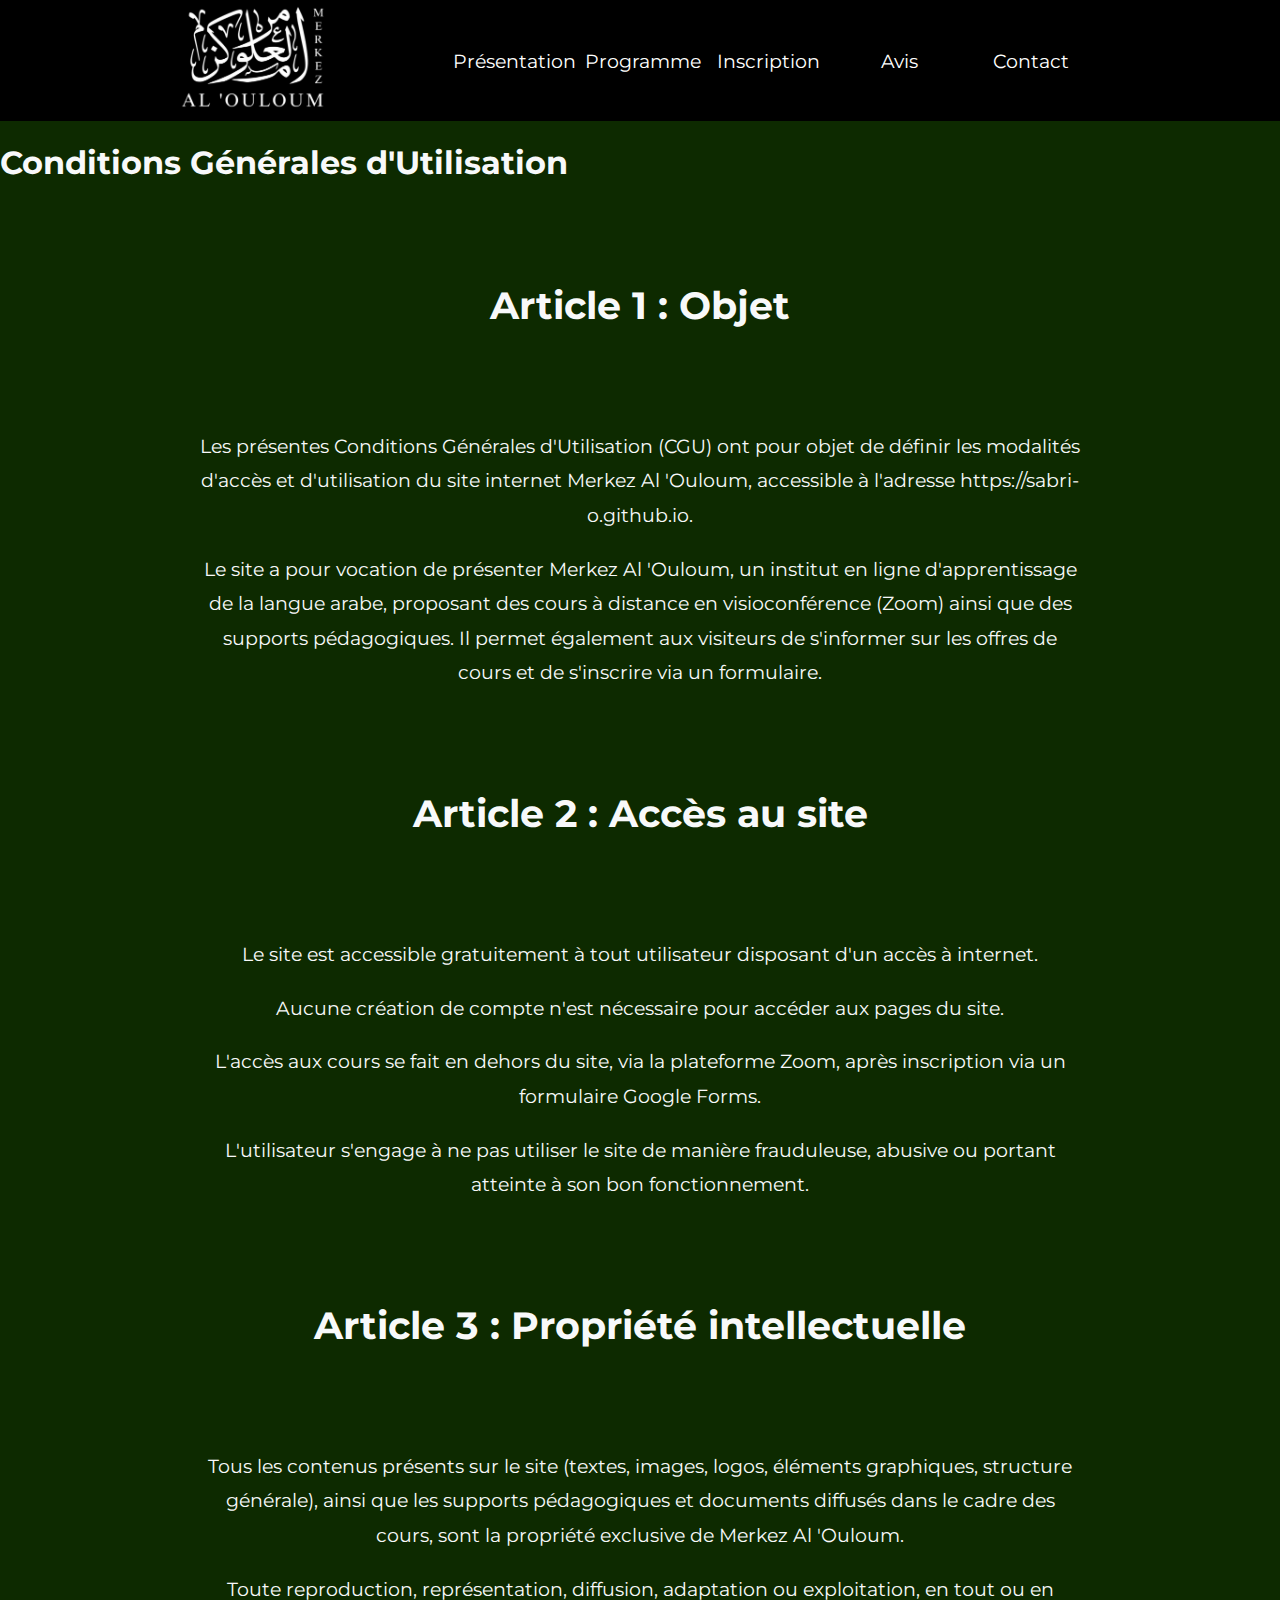
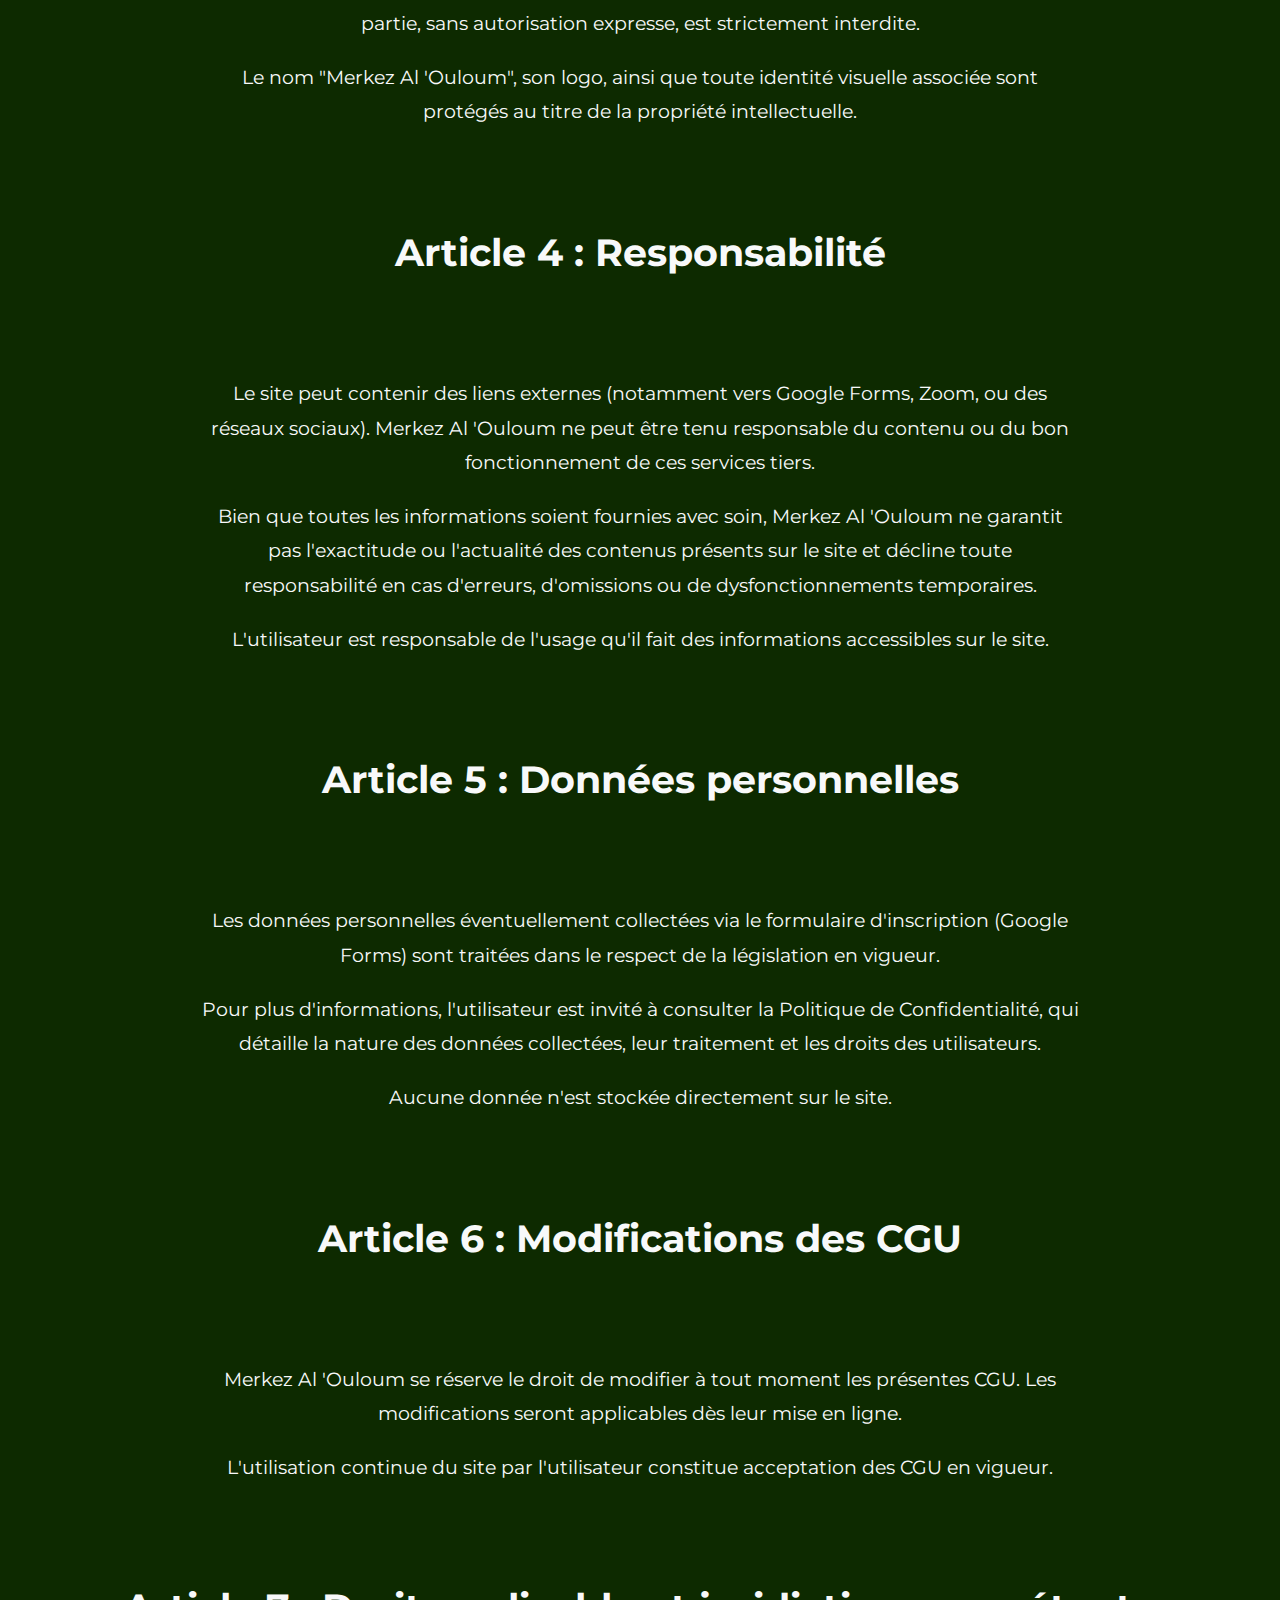
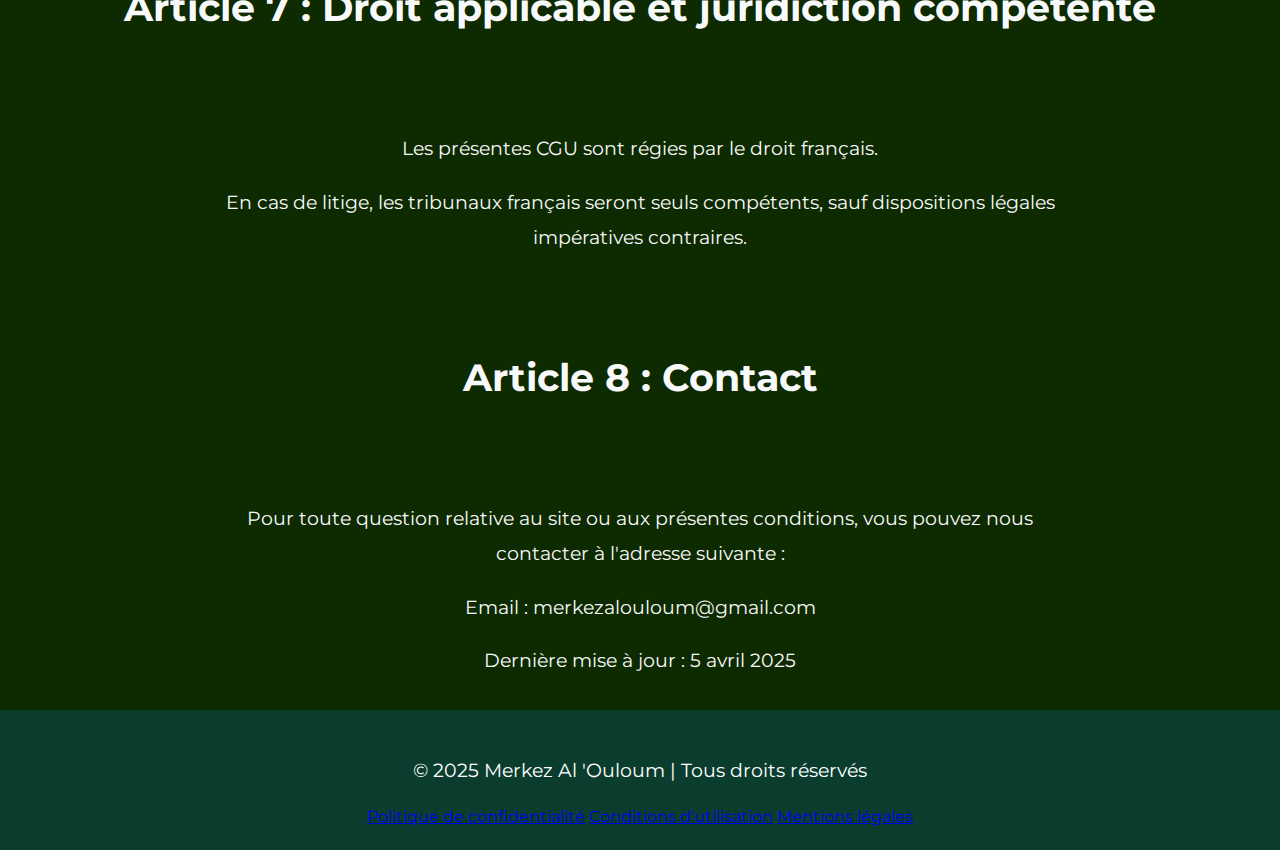
<file: cgu.html>
<!DOCTYPE html>
<html lang="fr">
<head>
    <meta charset="UTF-8">
    <meta name="viewport" content="width=device-width, initial-scale=1.0">
    <title>Conditions Générales d'Utilisation - Merkez Al 'Ouloum</title>
    <link href="https://fonts.googleapis.com/css2?family=Montserrat:wght@400;700&display=swap" rel="stylesheet">
    <link rel="stylesheet" href="style.css">
</head>
<body>
    <header>
        <div class="logo-and-title">
            <a href="index.html" class="logo">
                <img src="LogoMerkez.png" alt="LogoMerkez">
            </a>
            <nav>
                <a href="directeur.html">Présentation</a>
                <a href="cursus.html">Programme</a>
                <a href="inscription.html">Inscription</a>
                <a href="avis.html">Avis</a>
                <a href="contact.html">Contact</a>
            </nav>
        </div>
    </header>

    <main>
        <h1>Conditions Générales d'Utilisation</h1>
    
    <h2>Article 1 : Objet</h2>
    <p>Les présentes Conditions Générales d'Utilisation (CGU) ont pour objet de définir les modalités d'accès et d'utilisation du site internet Merkez Al 'Ouloum, accessible à l'adresse https://sabri-o.github.io.</p>
    <p>Le site a pour vocation de présenter Merkez Al 'Ouloum, un institut en ligne d'apprentissage de la langue arabe, proposant des cours à distance en visioconférence (Zoom) ainsi que des supports pédagogiques. Il permet également aux visiteurs de s'informer sur les offres de cours et de s'inscrire via un formulaire.</p>

    <h2>Article 2 : Accès au site</h2>
    <p>Le site est accessible gratuitement à tout utilisateur disposant d'un accès à internet.</p>
    <p>Aucune création de compte n'est nécessaire pour accéder aux pages du site.</p>
    <p>L'accès aux cours se fait en dehors du site, via la plateforme Zoom, après inscription via un formulaire Google Forms.</p>
    <p>L'utilisateur s'engage à ne pas utiliser le site de manière frauduleuse, abusive ou portant atteinte à son bon fonctionnement.</p>

    <h2>Article 3 : Propriété intellectuelle</h2>
    <p>Tous les contenus présents sur le site (textes, images, logos, éléments graphiques, structure générale), ainsi que les supports pédagogiques et documents diffusés dans le cadre des cours, sont la propriété exclusive de Merkez Al 'Ouloum.</p>
    <p>Toute reproduction, représentation, diffusion, adaptation ou exploitation, en tout ou en partie, sans autorisation expresse, est strictement interdite.</p>
    <p>Le nom "Merkez Al 'Ouloum", son logo, ainsi que toute identité visuelle associée sont protégés au titre de la propriété intellectuelle.</p>

    <h2>Article 4 : Responsabilité</h2>
    <p>Le site peut contenir des liens externes (notamment vers Google Forms, Zoom, ou des réseaux sociaux). Merkez Al 'Ouloum ne peut être tenu responsable du contenu ou du bon fonctionnement de ces services tiers.</p>
    <p>Bien que toutes les informations soient fournies avec soin, Merkez Al 'Ouloum ne garantit pas l'exactitude ou l'actualité des contenus présents sur le site et décline toute responsabilité en cas d'erreurs, d'omissions ou de dysfonctionnements temporaires.</p>
    <p>L'utilisateur est responsable de l'usage qu'il fait des informations accessibles sur le site.</p>

    <h2>Article 5 : Données personnelles</h2>
    <p>Les données personnelles éventuellement collectées via le formulaire d'inscription (Google Forms) sont traitées dans le respect de la législation en vigueur.</p>
    <p>Pour plus d'informations, l'utilisateur est invité à consulter la Politique de Confidentialité, qui détaille la nature des données collectées, leur traitement et les droits des utilisateurs.</p>
    <p>Aucune donnée n'est stockée directement sur le site.</p>

    <h2>Article 6 : Modifications des CGU</h2>
    <p>Merkez Al 'Ouloum se réserve le droit de modifier à tout moment les présentes CGU. Les modifications seront applicables dès leur mise en ligne.</p>
    <p>L'utilisation continue du site par l'utilisateur constitue acceptation des CGU en vigueur.</p>

    <h2>Article 7 : Droit applicable et juridiction compétente</h2>
    <p>Les présentes CGU sont régies par le droit français.</p>
    <p>En cas de litige, les tribunaux français seront seuls compétents, sauf dispositions légales impératives contraires.</p>

    <h2>Article 8 : Contact</h2>
    <p>Pour toute question relative au site ou aux présentes conditions, vous pouvez nous contacter à l'adresse suivante :</p>
    <p>Email : merkezalouloum@gmail.com</p>
    <p>Dernière mise à jour : 5 avril 2025</p>
    </main>

    <footer>
        <p>&copy; 2025 Merkez Al 'Ouloum | Tous droits réservés</p>
        <div class="footer-links">
            <a href="politique_confidentialite.html">Politique de confidentialité</a>
            <a href="cgu.html">Conditions d'utilisation</a>
            <a href="mentions-legales.html">Mentions légales</a>
        </div>
    </footer>
</body>
</html>
</file>
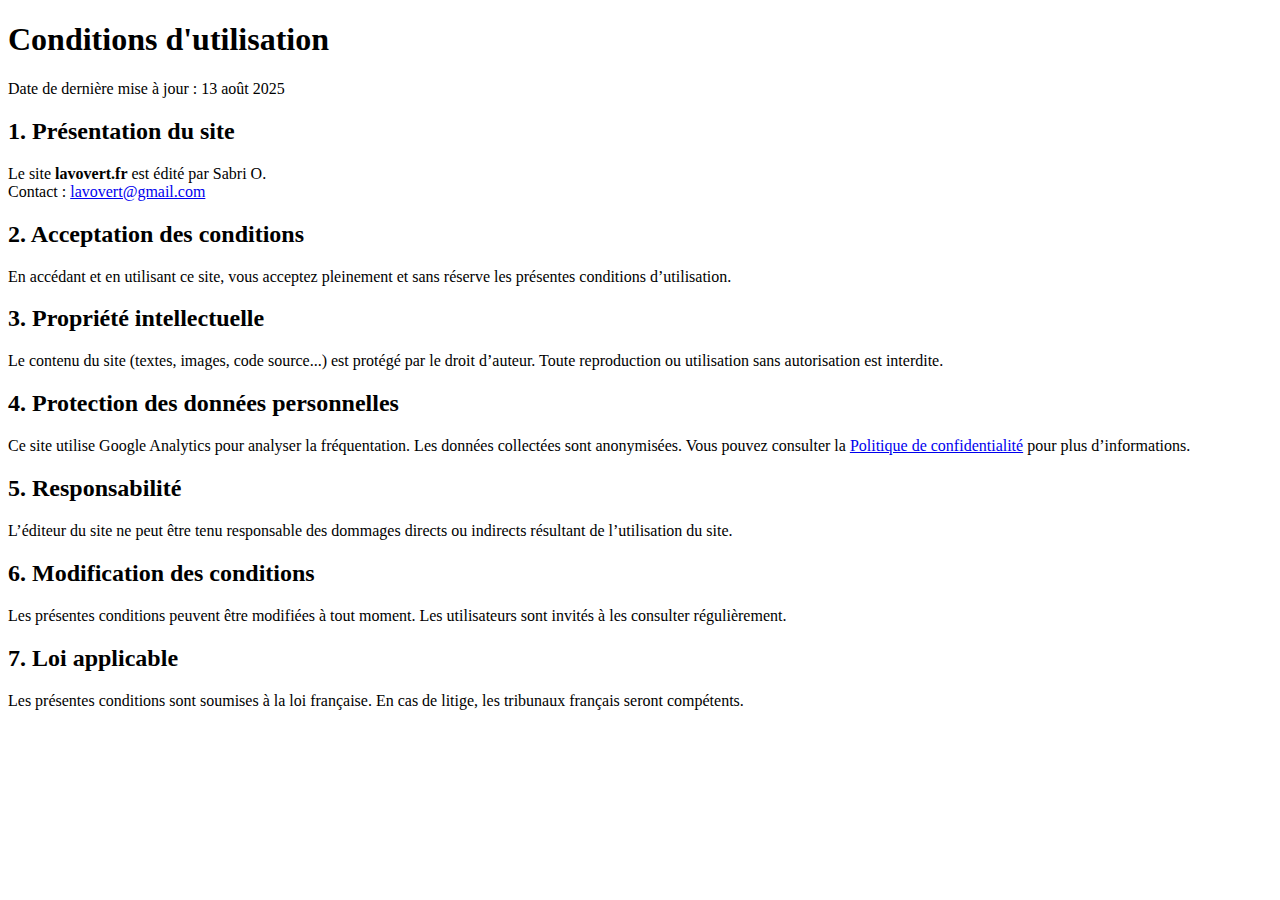
<file: conditions.html>
<!DOCTYPE html>
<html lang="fr">
<head>
  <meta charset="UTF-8">
  <title>Conditions d'utilisation</title>
  <meta name="viewport" content="width=device-width, initial-scale=1.0">
</head>
<body>
  <h1>Conditions d'utilisation</h1>
  <p>Date de dernière mise à jour : 13 août 2025</p>

  <h2>1. Présentation du site</h2>
  <p>
    Le site <strong>lavovert.fr</strong></strong> est édité par Sabri O. <br>
    Contact : <a href="mailto:lavovert@gmail.com">lavovert@gmail.com</a>
  </p>

  <h2>2. Acceptation des conditions</h2>
  <p>
    En accédant et en utilisant ce site, vous acceptez pleinement et sans réserve les présentes conditions d’utilisation.
  </p>

  <h2>3. Propriété intellectuelle</h2>
  <p>
    Le contenu du site (textes, images, code source...) est protégé par le droit d’auteur. Toute reproduction ou utilisation sans autorisation est interdite.
  </p>

  <h2>4. Protection des données personnelles</h2>
  <p>
    Ce site utilise Google Analytics pour analyser la fréquentation. Les données collectées sont anonymisées. Vous pouvez consulter la <a href="votre-lien-politique-confidentialite.html">Politique de confidentialité</a> pour plus d’informations.
  </p>

  <h2>5. Responsabilité</h2>
  <p>
    L’éditeur du site ne peut être tenu responsable des dommages directs ou indirects résultant de l’utilisation du site.
  </p>

  <h2>6. Modification des conditions</h2>
  <p>
    Les présentes conditions peuvent être modifiées à tout moment. Les utilisateurs sont invités à les consulter régulièrement.
  </p>

  <h2>7. Loi applicable</h2>
  <p>
    Les présentes conditions sont soumises à la loi française. En cas de litige, les tribunaux français seront compétents.
  </p>
</body>
</html>
</file>
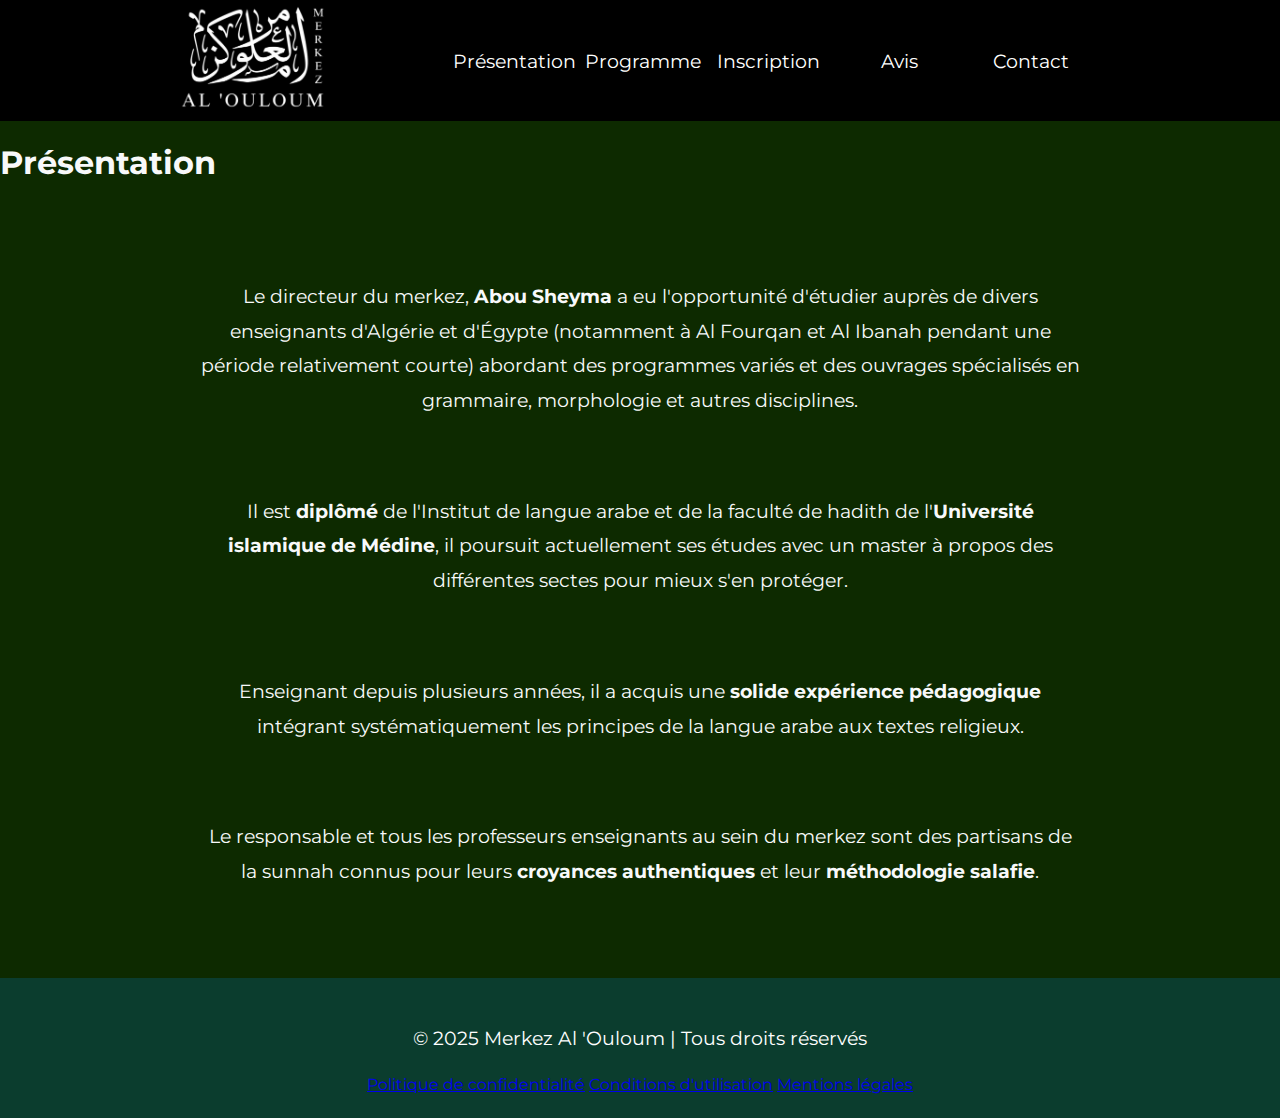
<file: directeur.html>
<!DOCTYPE html>
<html lang="fr">
<head>
    <meta charset="UTF-8">
    <meta name="viewport" content="width=device-width, initial-scale=1.0">
    <title>Directeur - Merkez Al 'Ouloum</title>
    <link href="https://fonts.googleapis.com/css2?family=Montserrat:wght@400;700&display=swap" rel="stylesheet">
    <link rel="stylesheet" href="style.css">
</head>
<body>
    <header>
        <div class="logo-and-title">
            <a href="index.html" class="logo">
                <img src="LogoMerkez.png" alt="LogoMerkez">
            </a>
            <nav>
                <a href="directeur.html">Présentation</a>
                <a href="cursus.html">Programme</a>
                <a href="inscription.html">Inscription</a>
                <a href="avis.html">Avis</a>
                <a href="contact.html">Contact</a>
            </nav>
        </div>
    </header>

    <main>
        <h1>Présentation</h1>
        <br>
        <br>
        <br>
        <p>Le directeur du merkez, <strong>Abou Sheyma</strong> a eu l'opportunité d'étudier auprès de divers enseignants d'Algérie et d'Égypte (notamment à Al Fourqan et Al Ibanah pendant une période relativement courte) abordant des programmes variés et des ouvrages spécialisés en grammaire, morphologie et autres disciplines.</p>
        <br>
        <br>
        <p>Il est <strong>diplômé</strong> de l'Institut de langue arabe et de la faculté de hadith de l'<strong>Université islamique de Médine</strong>, il poursuit actuellement ses études avec un master à propos des différentes sectes pour mieux s'en protéger.</p>
        <br>
        <br>
        <p>Enseignant depuis plusieurs années, il a acquis une <strong>solide expérience pédagogique</strong> intégrant systématiquement les principes de la langue arabe aux textes religieux.</p>
        <br>
        <br>
        <p>Le responsable et tous les professeurs enseignants au sein du merkez sont des partisans de la sunnah connus pour leurs <strong>croyances authentiques</strong> et leur <strong>méthodologie salafie</strong>.</p>
        <br>
        <br>
    </main>

    <footer>
        <p>&copy; 2025 Merkez Al 'Ouloum | Tous droits réservés</p>
        <div class="footer-links">
            <a href="politique_confidentialite.html">Politique de confidentialité</a>
            <a href="cgu.html">Conditions d'utilisation</a>
            <a href="mentions-legales.html">Mentions légales</a>
        </div>
    </footer>
</body>
</html>
</file>
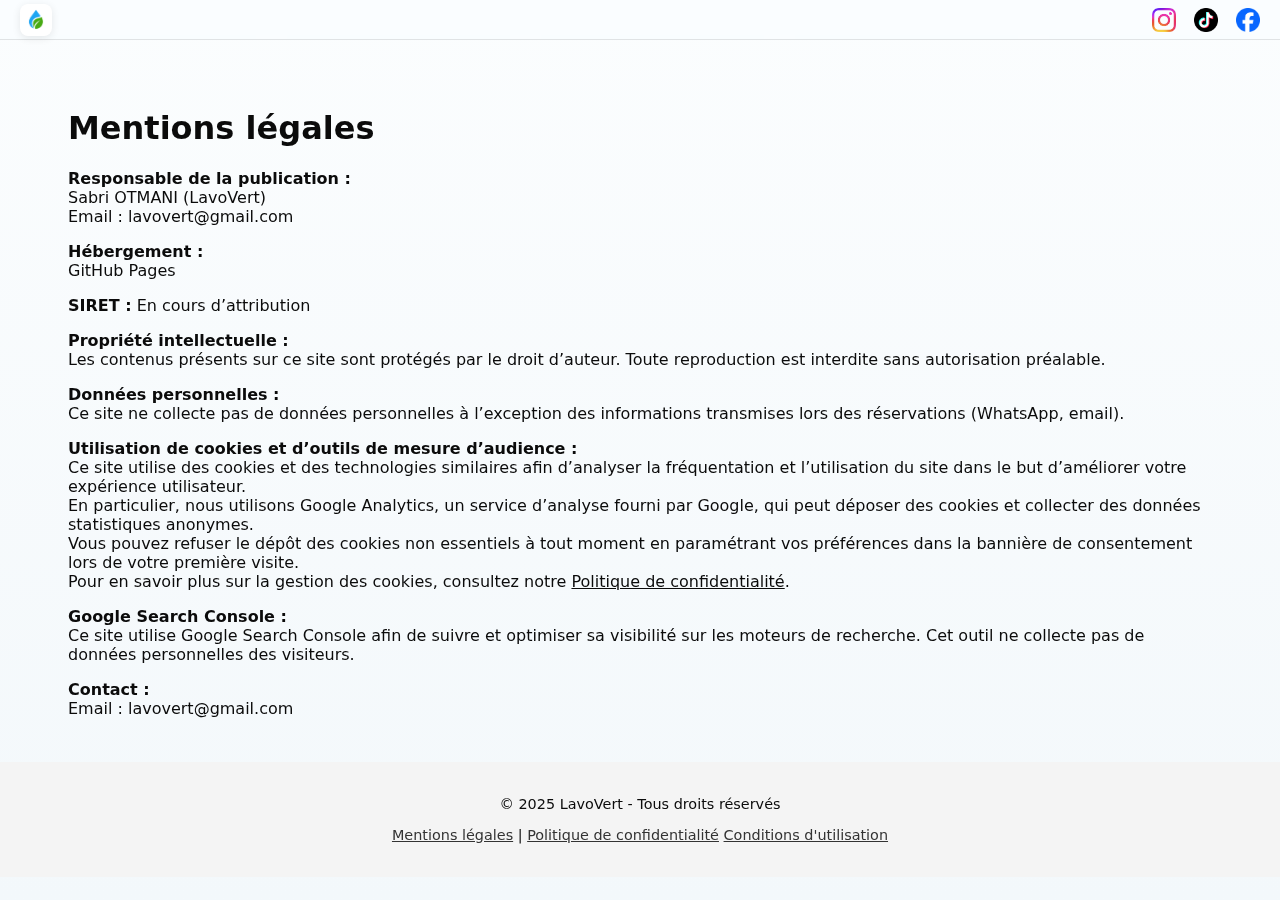
<file: mentions-legales.html>
<!DOCTYPE html>
<html lang="fr">
<head>
  <meta charset="utf-8" />
  <meta name="viewport" content="width=device-width, initial-scale=1" />
  <title>Mentions légales — LavoVert</title>
  <link rel="icon" href="logo-lavovert.png" />
  <style>
    :root{
      --green:#1fa65a;
      --blue:#0077cc;
      --dark:#0b0b0b;
      --muted:#f5f7f8;
      --glass: rgba(255,255,255,0.06);
      --card: #ffffff;
      --max-w:1200px;
      --radius:18px;
      color-scheme: light;
    }
    *{box-sizing:border-box}
    html,body{height:100%;margin:0;font-family:Inter, system-ui, -apple-system, 'Segoe UI', Roboto, 'Helvetica Neue', Arial; background:linear-gradient(180deg,#fbfdfe 0%, #f3f8fb 100%); color:var(--dark);}
    a{color:inherit}
    .container{max-width:var(--max-w);margin:0 auto;padding:28px}
    .topbar {
      position: fixed;
      top: 0; left: 0; right: 0;
      height: 40px;
      background: var(--glass);
      backdrop-filter: saturate(180%) blur(12px);
      border-bottom: 1px solid rgba(0,0,0,0.1);
      display: flex;
      justify-content: space-between;
      align-items: center;
      padding: 0 20px;
      z-index: 9999;
      gap: 18px;
    }
    .topbar-left {
      display: flex;
      align-items: center;
    }
    .topbar-right {
      display: flex;
      align-items: center;
      gap: 18px;
    }
    .topbar .logo-favicon {
      display: flex;
      align-items: center;
      justify-content: center;
      height: 32px;
      width: 32px;
      margin-right: 18px;
      cursor: pointer;
    }
    .topbar .logo-favicon img {
      height: 32px;
      width: 32px;
      border-radius: 8px;
      object-fit: cover;
      background: white;
      box-shadow: 0 2px 8px rgba(0,0,0,0.09);
    }
    .topbar a.social-link {
      display: inline-flex;
      align-items: center;
      justify-content: center;
      width: 24px; height: 24px;
      color: var(--dark);
      transition: color 0.3s ease;
    }
    .topbar a.social-link:hover {
      color: var(--green);
    }
    main {
      padding-top: 60px;
      min-height: 70vh;
    }
    footer{padding:28px 0;background:transparent}
    @media (max-width:900px){
      .topbar { padding: 0 12px; }
      .container { padding: 18px; }
    }
  </style>
</head>
<body>
  <nav class="topbar" aria-label="Liens réseaux sociaux">
    <div class="topbar-left">
      <a href="index.html#home" class="logo-favicon">
        <img src="logo-lavovert.png" alt="Logo LavoVert Favicon">
      </a>
    </div>
    <div class="topbar-right">
      <a href="https://www.instagram.com/lavovert" target="_blank" rel="noopener" aria-label="Instagram" class="social-link" style="display:inline-block; width:24px; height:24px;">
        <img src="Instagram_Glyph_Gradient.png" alt="Instagram" style="width:100%; height:100%; object-fit: contain;">
      </a>
      <a href="https://www.tiktok.com/@lavovert" target="_blank" rel="noopener" aria-label="TikTok" class="social-link" style="display:inline-block; width:24px; height:24px;">
        <img src="TikTok_Icon_Black_Circle.png" alt="TikTok" style="width:100%; height:100%; object-fit: contain;">
      </a>
      <a href="https://www.facebook.com/profile.php?id=61578604119824" target="_blank" rel="noopener" aria-label="Facebook" class="social-link" style="display:inline-block; width:24px; height:24px;">
        <img src="Facebook_Logo_Primary.png" alt="Facebook" style="width:100%; height:100%; object-fit: contain;">
      </a>
    </div>
  </nav>
  <main>
    <div class="container">
      <h1>Mentions légales</h1>
      <p><strong>Responsable de la publication :</strong> <br>
      Sabri OTMANI (LavoVert)<br>
      Email : lavovert@gmail.com<br>
      </p>
      <p><strong>Hébergement :</strong> <br>
      GitHub Pages<br>
      </p>
      <p><strong>SIRET :</strong> En cours d’attribution</p>
      <p><strong>Propriété intellectuelle :</strong><br>
      Les contenus présents sur ce site sont protégés par le droit d’auteur. Toute reproduction est interdite sans autorisation préalable.</p>
      <p><strong>Données personnelles :</strong><br>
      Ce site ne collecte pas de données personnelles à l’exception des informations transmises lors des réservations (WhatsApp, email).</p>

      <p><strong>Utilisation de cookies et d’outils de mesure d’audience :</strong><br>
      Ce site utilise des cookies et des technologies similaires afin d’analyser la fréquentation et l’utilisation du site dans le but d’améliorer votre expérience utilisateur. 
      <br>En particulier, nous utilisons Google Analytics, un service d’analyse fourni par Google, qui peut déposer des cookies et collecter des données statistiques anonymes. 
      <br>Vous pouvez refuser le dépôt des cookies non essentiels à tout moment en paramétrant vos préférences dans la bannière de consentement lors de votre première visite. 
      <br>Pour en savoir plus sur la gestion des cookies, consultez notre <a href="politique-confidentialite.html">Politique de confidentialité</a>.
      </p>

      <p><strong>Google Search Console :</strong><br>
      Ce site utilise Google Search Console afin de suivre et optimiser sa visibilité sur les moteurs de recherche. Cet outil ne collecte pas de données personnelles des visiteurs. 
      </p>

      <p><strong>Contact :</strong> <br>
      Email : lavovert@gmail.com
      </p>
    </div>
  </main>
  <footer style="background:#f4f4f4; padding: 20px; text-align: center; font-size: 0.9rem;">
    <p>&copy; 2025 LavoVert - Tous droits réservés</p>
    <p>
      <a href="mentions-legales.html" style="color:#333; text-decoration: underline;">Mentions légales</a> |
      <a href="politique-confidentialite.html" style="color:#333; text-decoration: underline;">Politique de confidentialité</a>
      <a href="conditions.html" style="color:#333; text-decoration: underline;">Conditions d'utilisation</a>
    </p>
  </footer>
</body>
</html>
</file>
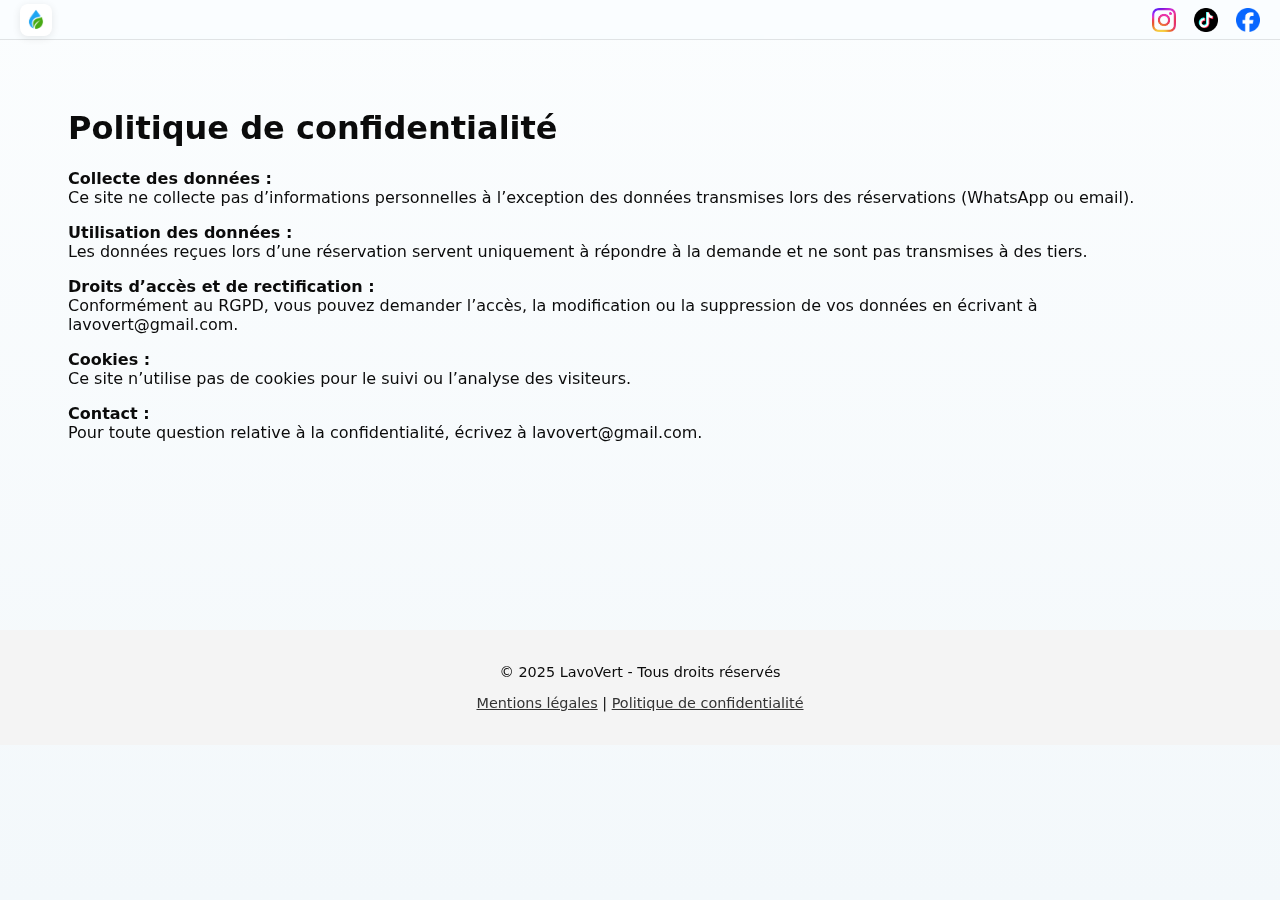
<file: politique-confidentialite.html>
<!DOCTYPE html>
<html lang="fr">
<head>
    <!-- Google tag (gtag.js) -->
  <script async src="https://www.googletagmanager.com/gtag/js?id=G-VW3T10TDP5"></script>
  <script>
    window.dataLayer = window.dataLayer || [];
    function gtag(){dataLayer.push(arguments);}
    gtag('js', new Date());
  
    gtag('config', 'G-VW3T10TDP5');
  </script>
  <meta charset="utf-8" />
  <meta name="viewport" content="width=device-width, initial-scale=1" />
  <title>Politique de confidentialité — LavoVert</title>
  <link rel="icon" href="logo-lavovert.png" />
  <style>
    :root{
      --green:#1fa65a;
      --blue:#0077cc;
      --dark:#0b0b0b;
      --muted:#f5f7f8;
      --glass: rgba(255,255,255,0.06);
      --card: #ffffff;
      --max-w:1200px;
      --radius:18px;
      color-scheme: light;
    }
    *{box-sizing:border-box}
    html,body{height:100%;margin:0;font-family:Inter, system-ui, -apple-system, 'Segoe UI', Roboto, 'Helvetica Neue', Arial; background:linear-gradient(180deg,#fbfdfe 0%, #f3f8fb 100%); color:var(--dark);}
    a{color:inherit}
    .container{max-width:var(--max-w);margin:0 auto;padding:28px}

    /* Topbar */
    .topbar {
      position: fixed;
      top: 0; left: 0; right: 0;
      height: 40px;
      background: var(--glass);
      backdrop-filter: saturate(180%) blur(12px);
      border-bottom: 1px solid rgba(0,0,0,0.1);
      display: flex;
      justify-content: space-between;
      align-items: center;
      padding: 0 20px;
      z-index: 9999;
      gap: 18px;
    }
    .topbar-left {
      display: flex;
      align-items: center;
    }
    .topbar-right {
      display: flex;
      align-items: center;
      gap: 18px;
    }
    .topbar .logo-favicon {
      display: flex;
      align-items: center;
      justify-content: center;
      height: 32px;
      width: 32px;
      margin-right: 18px;
      cursor: pointer;
    }
    .topbar .logo-favicon img {
      height: 32px;
      width: 32px;
      border-radius: 8px;
      object-fit: cover;
      background: white;
      box-shadow: 0 2px 8px rgba(0,0,0,0.09);
    }
    .topbar a.social-link {
      display: inline-flex;
      align-items: center;
      justify-content: center;
      width: 24px; height: 24px;
      color: var(--dark);
      transition: color 0.3s ease;
    }
    .topbar a.social-link:hover {
      color: var(--green);
    }

    main {
      padding-top: 60px;
      min-height: 70vh;
    }

    /* Footer */
    footer{padding:28px 0;background:transparent}

    @media (max-width:900px){
      .topbar {
        padding: 0 12px;
      }
      .container {
        padding: 18px;
      }
    }
  </style>
</head>
<body>
  <nav class="topbar" aria-label="Liens réseaux sociaux">
    <div class="topbar-left">
      <a href="index.html#home" class="logo-favicon">
        <img src="logo-lavovert.png" alt="Logo LavoVert Favicon">
      </a>
    </div>
    <div class="topbar-right">
      <a href="https://www.instagram.com/lavovert" target="_blank" rel="noopener" aria-label="Instagram" class="social-link" style="display:inline-block; width:24px; height:24px;">
        <img src="Instagram_Glyph_Gradient.png" alt="Instagram" style="width:100%; height:100%; object-fit: contain;">
      </a>

      <a href="https://www.tiktok.com/@lavovert" target="_blank" rel="noopener" aria-label="TikTok" class="social-link" style="display:inline-block; width:24px; height:24px;">
        <img src="TikTok_Icon_Black_Circle.png" alt="TikTok" style="width:100%; height:100%; object-fit: contain;">
      </a>

      <a href="https://www.facebook.com/profile.php?id=61578604119824" target="_blank" rel="noopener" aria-label="Facebook" class="social-link" style="display:inline-block; width:24px; height:24px;">
        <img src="Facebook_Logo_Primary.png" alt="Facebook" style="width:100%; height:100%; object-fit: contain;">
      </a>
    </div>
  </nav>

  <main>
    <div class="container">
      <h1>Politique de confidentialité</h1>
      <p><strong>Collecte des données :</strong><br>
      Ce site ne collecte pas d’informations personnelles à l’exception des données transmises lors des réservations (WhatsApp ou email).</p>
      <p><strong>Utilisation des données :</strong><br>
      Les données reçues lors d’une réservation servent uniquement à répondre à la demande et ne sont pas transmises à des tiers.</p>
      <p><strong>Droits d’accès et de rectification :</strong><br>
      Conformément au RGPD, vous pouvez demander l’accès, la modification ou la suppression de vos données en écrivant à lavovert@gmail.com.</p>
      <p><strong>Cookies :</strong><br>
      Ce site n’utilise pas de cookies pour le suivi ou l’analyse des visiteurs.</p>
      <p><strong>Contact :</strong><br>
      Pour toute question relative à la confidentialité, écrivez à lavovert@gmail.com.</p>
    </div>
  </main>

  <footer style="background:#f4f4f4; padding: 20px; text-align: center; font-size: 0.9rem;">
    <p>&copy; 2025 LavoVert - Tous droits réservés</p>
    <p>
      <a href="mentions-legales.html" style="color:#333; text-decoration: underline;">Mentions légales</a> |
      <a href="politique-confidentialite.html" style="color:#333; text-decoration: underline;">Politique de confidentialité</a>
    </p>
  </footer>
</body>
</html>
</file>
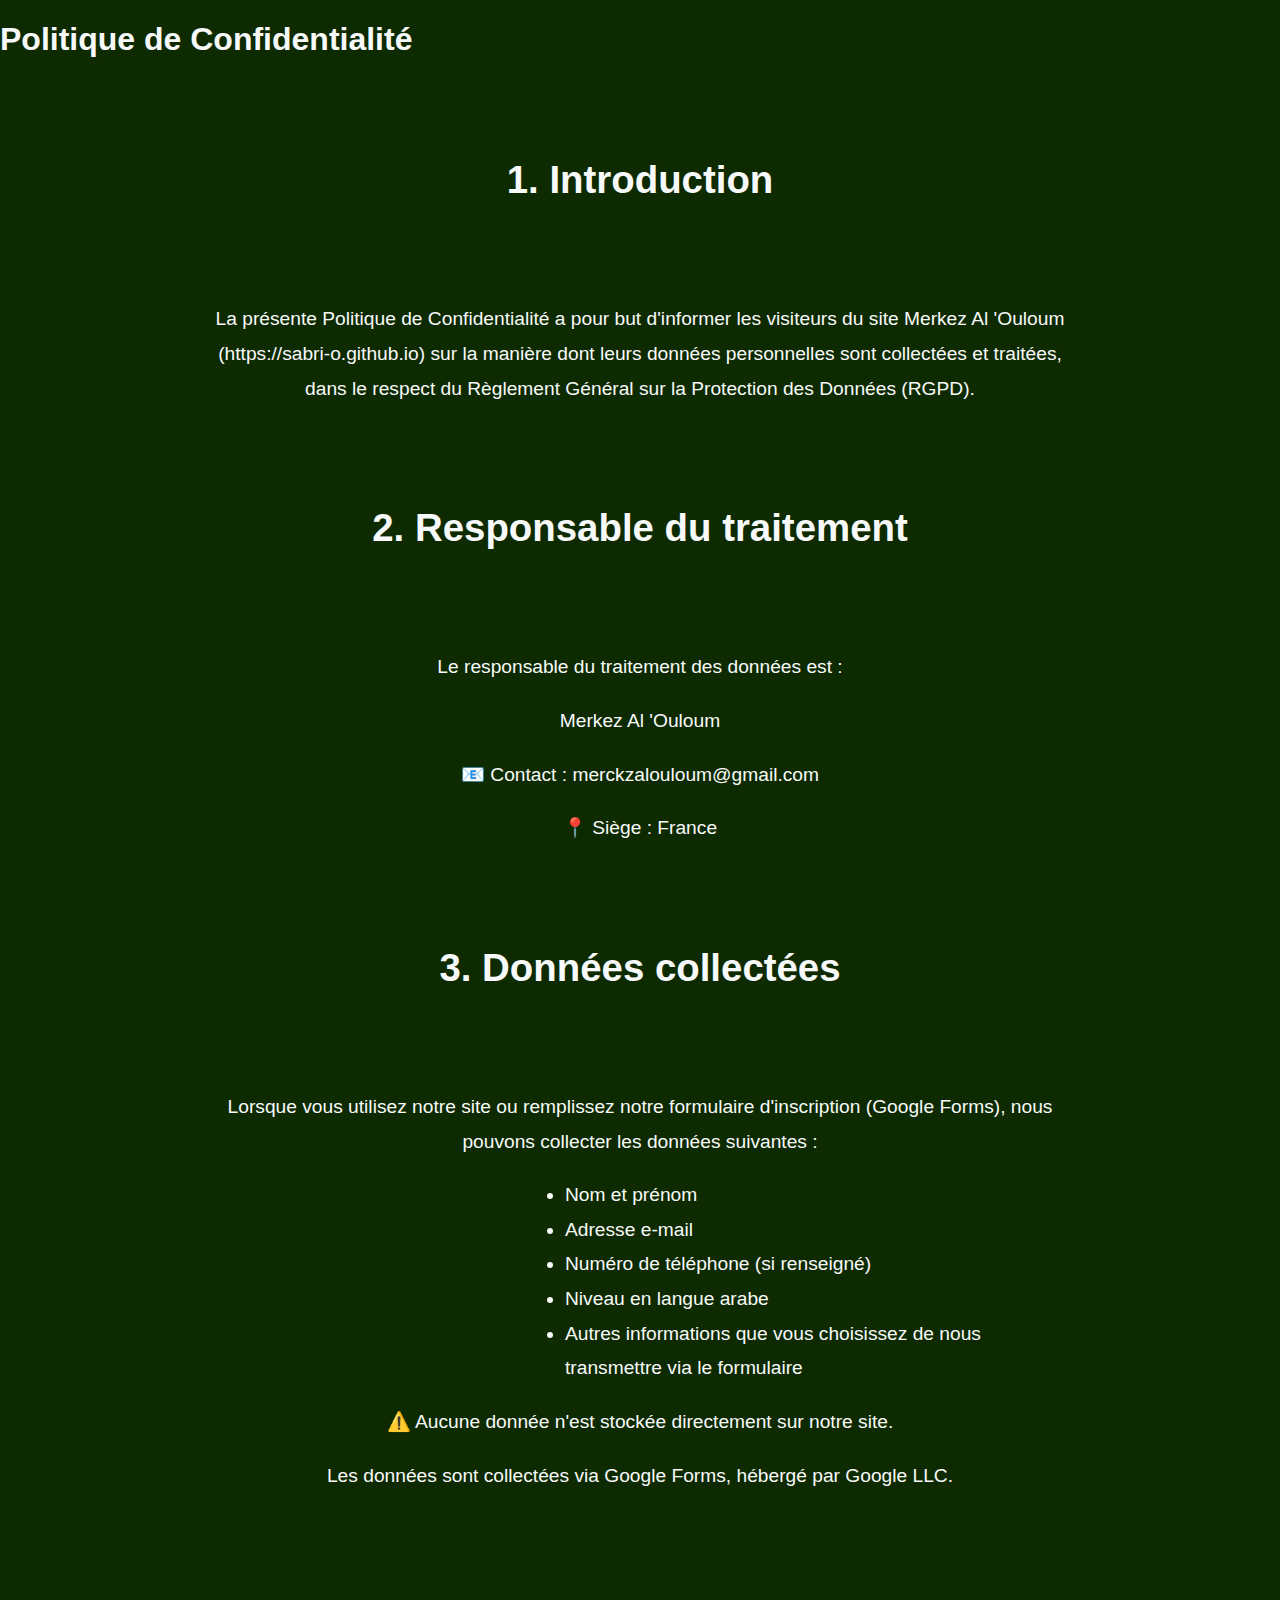
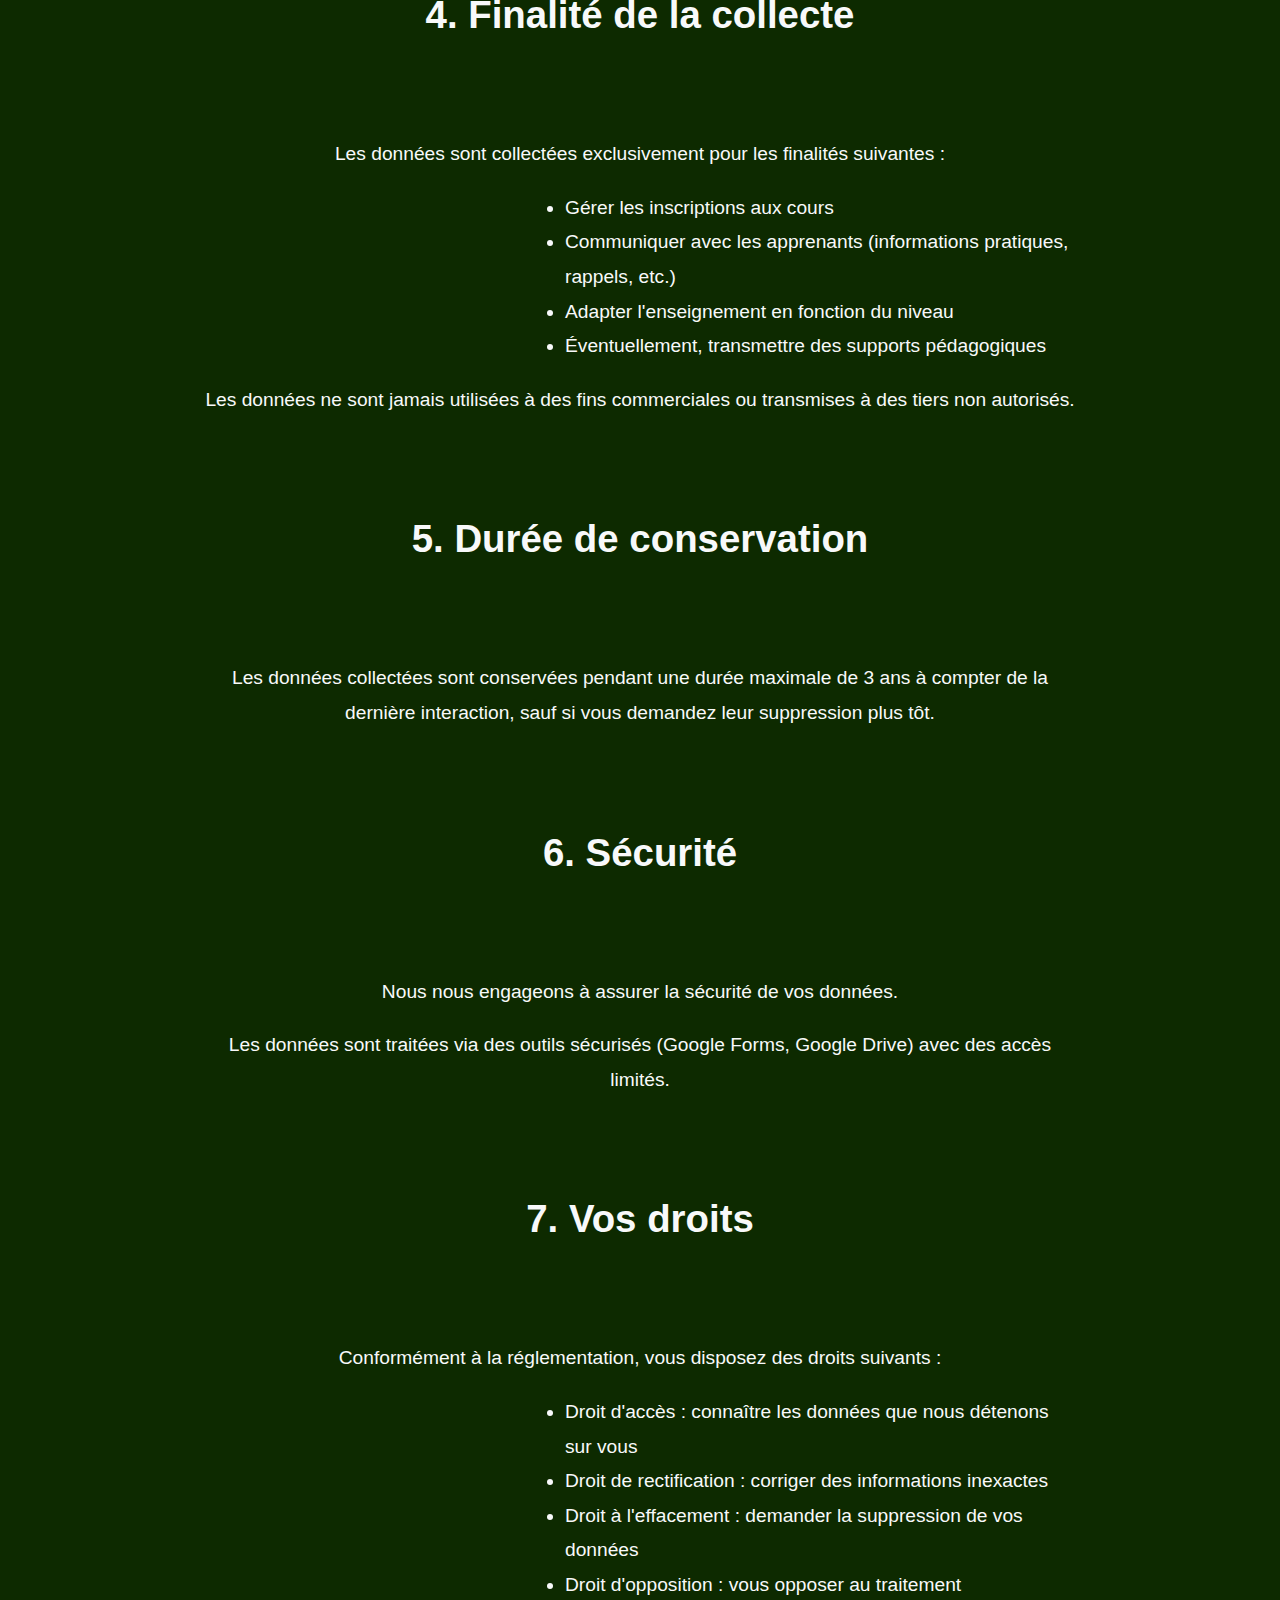
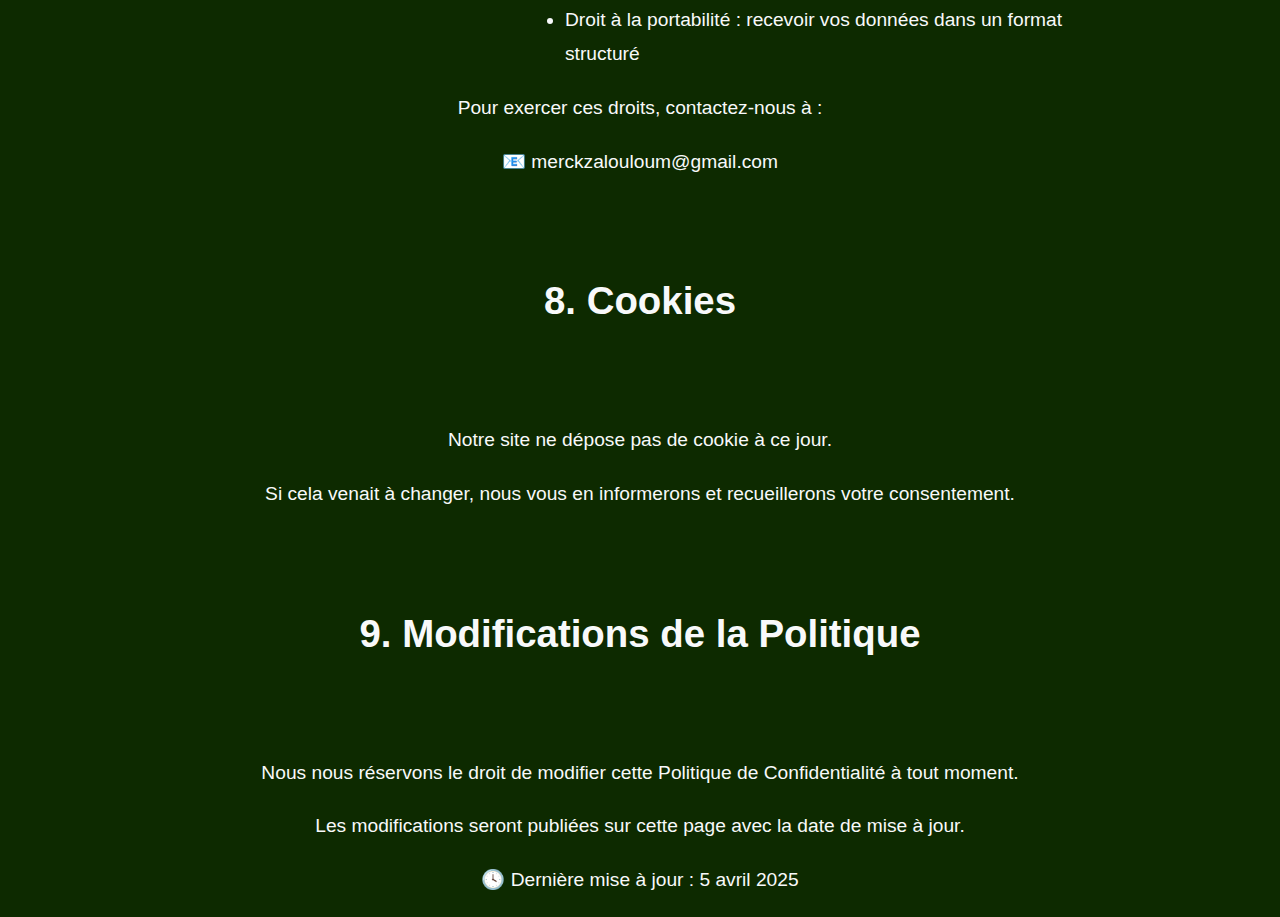
<file: politique_confidentialite.html>
<!DOCTYPE html>
<html lang="fr">
<head>
    <meta charset="UTF-8">
    <meta name="viewport" content="width=device-width, initial-scale=1.0">
    <title>Politique de Confidentialité - Merkez Al 'Ouloum</title>
    <link rel="stylesheet" href="style.css">
</head>
<body>
    <h1>Politique de Confidentialité</h1>
    
    <h2>1. Introduction</h2>
    <p>La présente Politique de Confidentialité a pour but d'informer les visiteurs du site Merkez Al 'Ouloum (https://sabri-o.github.io) sur la manière dont leurs données personnelles sont collectées et traitées, dans le respect du Règlement Général sur la Protection des Données (RGPD).</p>

    <h2>2. Responsable du traitement</h2>
    <p>Le responsable du traitement des données est :</p>
    <p>Merkez Al 'Ouloum</p>
    <p>📧 Contact : merckzalouloum@gmail.com</p>
    <p>📍 Siège : France</p>

    <h2>3. Données collectées</h2>
    <p>Lorsque vous utilisez notre site ou remplissez notre formulaire d'inscription (Google Forms), nous pouvons collecter les données suivantes :</p>
    <ul>
        <li>Nom et prénom</li>
        <li>Adresse e-mail</li>
        <li>Numéro de téléphone (si renseigné)</li>
        <li>Niveau en langue arabe</li>
        <li>Autres informations que vous choisissez de nous transmettre via le formulaire</li>
    </ul>
    <p>⚠️ Aucune donnée n'est stockée directement sur notre site.</p>
    <p>Les données sont collectées via Google Forms, hébergé par Google LLC.</p>

    <h2>4. Finalité de la collecte</h2>
    <p>Les données sont collectées exclusivement pour les finalités suivantes :</p>
    <ul>
        <li>Gérer les inscriptions aux cours</li>
        <li>Communiquer avec les apprenants (informations pratiques, rappels, etc.)</li>
        <li>Adapter l'enseignement en fonction du niveau</li>
        <li>Éventuellement, transmettre des supports pédagogiques</li>
    </ul>
    <p>Les données ne sont jamais utilisées à des fins commerciales ou transmises à des tiers non autorisés.</p>

    <h2>5. Durée de conservation</h2>
    <p>Les données collectées sont conservées pendant une durée maximale de 3 ans à compter de la dernière interaction, sauf si vous demandez leur suppression plus tôt.</p>

    <h2>6. Sécurité</h2>
    <p>Nous nous engageons à assurer la sécurité de vos données.</p>
    <p>Les données sont traitées via des outils sécurisés (Google Forms, Google Drive) avec des accès limités.</p>

    <h2>7. Vos droits</h2>
    <p>Conformément à la réglementation, vous disposez des droits suivants :</p>
    <ul>
        <li>Droit d'accès : connaître les données que nous détenons sur vous</li>
        <li>Droit de rectification : corriger des informations inexactes</li>
        <li>Droit à l'effacement : demander la suppression de vos données</li>
        <li>Droit d'opposition : vous opposer au traitement</li>
        <li>Droit à la portabilité : recevoir vos données dans un format structuré</li>
    </ul>
    <p>Pour exercer ces droits, contactez-nous à :</p>
    <p>📧 merckzalouloum@gmail.com</p>

    <h2>8. Cookies</h2>
    <p>Notre site ne dépose pas de cookie à ce jour.</p>
    <p>Si cela venait à changer, nous vous en informerons et recueillerons votre consentement.</p>

    <h2>9. Modifications de la Politique</h2>
    <p>Nous nous réservons le droit de modifier cette Politique de Confidentialité à tout moment.</p>
    <p>Les modifications seront publiées sur cette page avec la date de mise à jour.</p>
    <p>🕓 Dernière mise à jour : 5 avril 2025</p>
</body>
</html>
</file>
<file: style.css>
/* Styles principaux */
body {
    margin: 0;
    font-family: 'Montserrat', sans-serif;
    background-color:#0d2a00;
    color: #f8f9fa;
}

header {
    background-color: #000000;
    color: white;
    text-align: center;
    padding: 0.25rem;
}

nav {
    display: flex;
    justify-content: center;
    background-color: #000000;
    padding: 0.5rem;
    margin-left: 100px;
    
}

nav a {
    color: white;
    width: 100px; /* Largeur fixe */
    text-decoration: none;
  
}

nav a:hover {
        font-weight: bold; /* Texte en gras au survol */
        font-size: 18px;
        width: 100px; /* Largeur fixe */

}


.container {
    max-width: 1100px;
    margin: 2rem auto;
    padding: 0 1rem;
    text-align: center;
}

.form-container {
            max-width: 800px;
            margin: 50px auto;
            padding: 20px;
            background-color: #216302; /* Couleur personnalisée autour du formulaire */
            border-radius: 10px;
            box-shadow: 0 4px 8px rgba(0, 0, 0, 0.1);
        }
       
iframe {
            width: 100%;
            height: 600px; /* hauteur */
            border: none;
        }

section {
    margin-bottom: 2rem;
}

.button {
    display: inline-block;
    background-color: #0b3d2e;
    color: white;
    padding: 0.8rem 1.5rem;
    text-decoration: none;
    border-radius: 5px;
    margin: 1.5rem auto 0 auto; /* Centre horizontalement */
    text-align: center;
}

.button:hover {
    background-color: #58a396;
}

footer {
    background-color: #0b3d2e;
    color: white;
    text-align: center;
    padding: 1.5rem;
    margin-top: 2rem;
}



.logo-and-title {
    display: flex;
    align-items: center;
}

.logo {
    margin-left: 175px;
}


.logo img {
    width: 150px;
    height: auto;
}


        .avis-container {
            width: 300px; /* Ajustez la largeur */
            height: 100px; /* Hauteur pour afficher 1 avis */
            overflow: hidden; /* Cache tout ce qui dépasse */
            border: 1px solid #ccc;
            border-radius: 5px;
            border-color: 5px;
            background-color: #000000;
            position: relative;
        }

        /* Conteneur des avis */
        .avis {
            display: flex;
            flex-direction: column; /* Affichage en colonne */
            position: absolute;
            animation: defilement-vertical 20s linear infinite; /* Animation continue */
        }

        /* Chaque avis */
        .avis p {
            width: 100%;
            margin: 0;
            text-align: center;
            font-size: 16px;
            line-height: 100px; /* Centrage vertical */
            height: 100px; /* Même hauteur que le conteneur */
            box-sizing: border-box;
        }

        /* Animation CSS */
        @keyframes defilement-vertical {
            0% { transform: translateY(0); } /* Premier avis */
            10% { transform: translateY(-100px); } /* Deuxième avis */
            20% { transform: translateY(-200px); } /* Troisième avis */
            30% { transform: translateY(-300px); } /* Quatrième avis */
            40% { transform: translateY(-400px); }
            50% { transform: translateY(-500px); }
            60% { transform: translateY(-600px); }
            70% { transform: translateY(-700px); }
            80% { transform: translateY(-800px); }
            90% { transform: translateY(-900px); }
            100% { transform: translateY(0); } /* Retour au premier avis */
        }


@media (min-width: 768px) { /* Pour les écrans plus larges que 768px (tablettes et ordinateurs) */

  header h1 {
    margin: 1rem 0;
    font-size: 2.8rem;
  }

  h2 {
    font-size: 2.4rem;
    text-align: center;
    margin:100px;
    }
  
  h3 {
    font-size: 1.5rem;
    text-align: center;
    margin-bottom:50px;
    }
  

    p {
        font-size: 1.2rem;
        line-height: 1.8;
        text-align: center;
        margin-left : 200px;
        margin-right : 200px;
    }
  
  
  li{
        font-size: 1.2rem;
        line-height: 1.8;
        text-align: left;
        margin-left : 525px;
        margin-right : 200px;
    }

    nav a {
        padding: 0.5rem 1rem;
        font-size: 1.2rem;
    }

    .avis-container {
            width: 800px;
            height: 500px;
            overflow: hidden;
            position: center;
            margin: auto;
            border: 1px solid #ccc;
            border-color: #216302; 
            border-radius: 5px;
            background: #000000;
        }

        .avis {
            position: absolute;
            width: 78.5%;
            animation: defilement 500s linear infinite;
        }

        @keyframes defilement {
            0% { transform: translateY(1%); }
            100% { transform: translateY(-100%); }
        }

        .avis p {
            margin: 100px;
            color: white;
            text-align: center;
            line-height: 2;
            font-family: Montserrat, sans-serif;
            font-size: 16px;
        }




}

@media (max-width: 767px) {
    /*styles pour les écrans de moins de 768px (tablettes et mobiles)*/
    .container {
        width: 90%;
        margin: 0 auto;
    }
    nav a {
        font-size: 0.4rem 0.8rem;
        font-size: 0.7rem;
    }

    iframe {
        width: 100%;
        height: 250px;
    }

    h2 {
        font-size: 1.3rem;
        text-align: center;
        margin-bottom: 1rem;
    }

    p {
        font-size: 0.7rem;
        line-height: 1.2;
        text-align: center;
    }

    header img {
        max-width: 120px;
        height: auto;
    }
</file>
